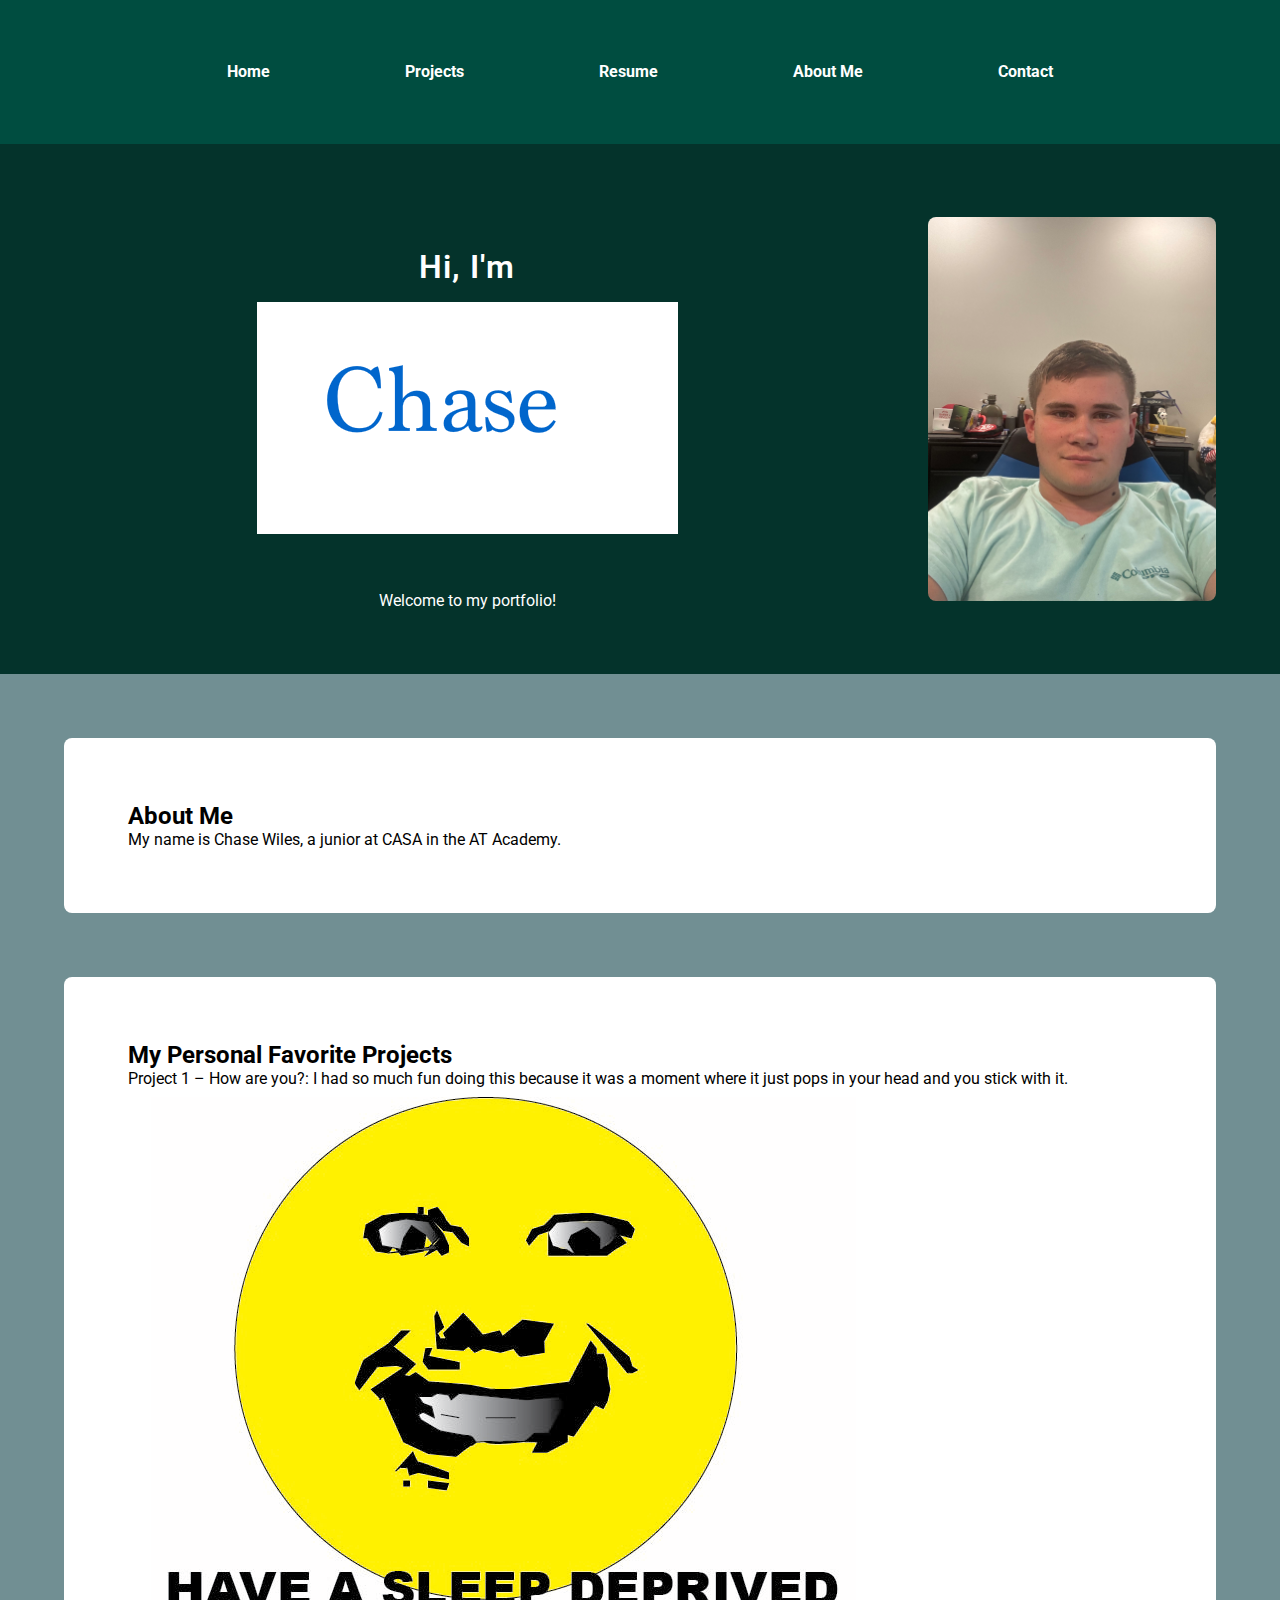
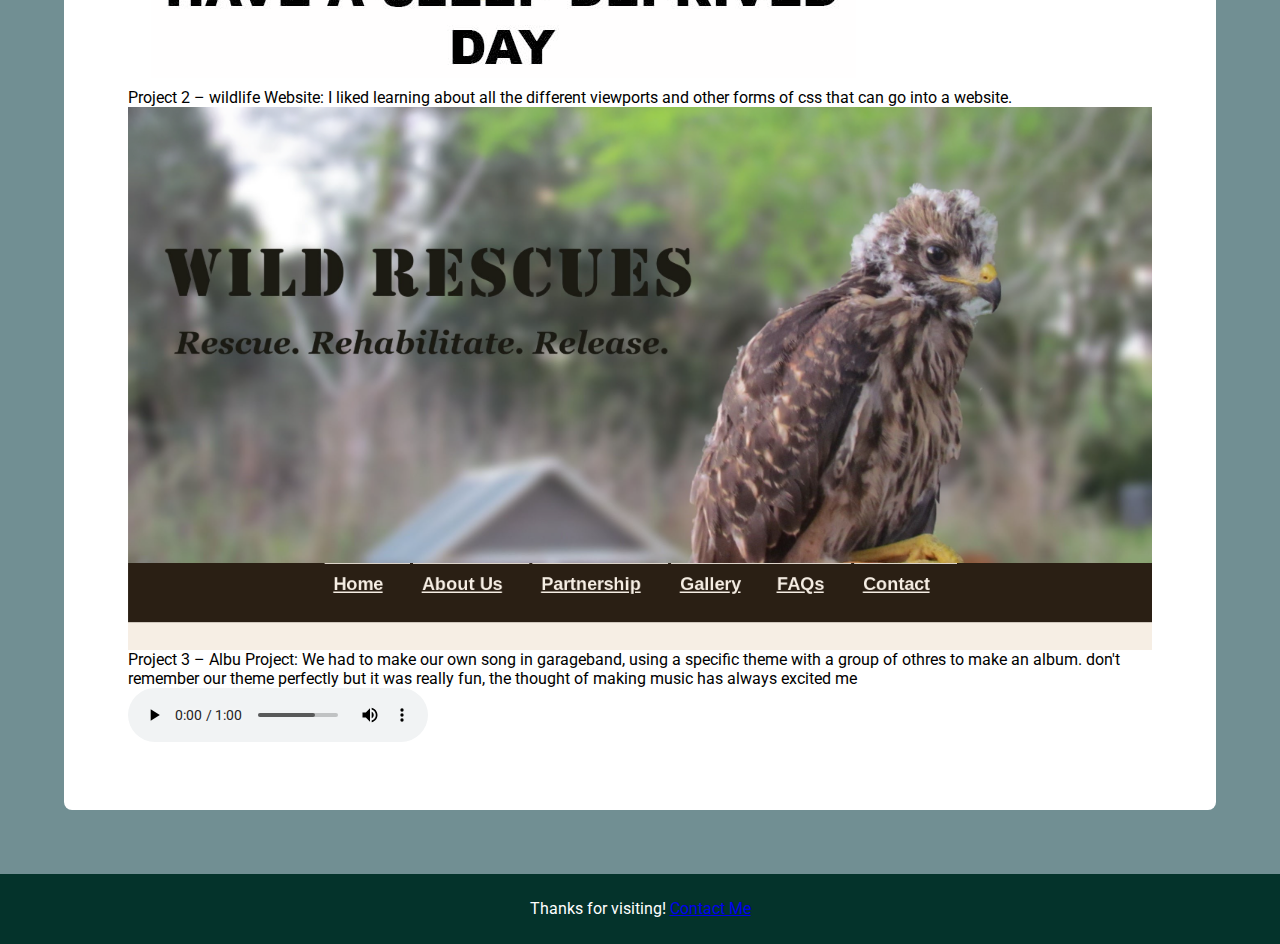
<file: index.html>
<!DOCTYPE html>
<html lang="en">
<head>
  <meta charset="UTF-8" />
  <meta name="viewport" content="width=device-width, initial-scale=1.0">
  <title>My Portfolio</title>
<link rel="stylesheet" href="css/portstyle.css">
<link href="https://fonts.googleapis.com/css2?family=Roboto&display=swap" rel="stylesheet">

</head>
<body>

<div class="navbar desktop">
        <a href="index.html">Home</a>
    <a href="projects.html">Projects</a>
    <a href="resume.html">Resume</a>
    <a href="about.html">About Me</a>
    <a href="contact.html">Contact</a>
  </div>

    <div class="navbar mobile">
    <a href="index.html">Home</a>
    <a href="projects.html">Projects</a>
    <a href="resume.html">Resume</a>
    <a href="about.html">About Me</a>
    <a href="contact.html">Contact</a>
  </div>

 <header>
    <div class="header-text">
      <h1 id="main-title">Hi, I'm 
        <div class="Nametext">
          <img src="RECOVER_WilesC_text.gif" alt="recovery text" />
        </div>
      </h1>
      <p>Welcome to my portfolio!</p>
    </div>
    <img src="chase.jpeg" alt="Chase Wiles" class="profile-img" />
  </header> 

  <section>
    <h2>About Me</h2>
    <p>My name is Chase Wiles, a junior at CASA in the AT Academy.</p>
  </section>

  <section>
    <h2>My Personal Favorite Projects</h2>
    <ul>
      <li>Project 1 – How are you?: I had so much fun doing this because it was a moment where it just pops in your head and you stick with it.<img src="nightmarefuel.png" alt="How are ypu feeling?" /></li>
      <li>Project 2 – wildlife Website: I liked learning about all the different viewports and other forms of css that can go into a website. <img src="Wildlifehome.png" alt="Homepage to the Wildlife website" </li>
      <li>Project 3 – Albu Project: We had to make our own song in garageband, using a specific theme with a group of othres to make an album.  don't remember our theme perfectly but it was really fun, the thought of making music has always excited me</li>
      <audio controls>
  <source src="WilesC_AlbumProject.mp3" type="audio/mpeg">
</audio>
    </ul>
  </section>

  <footer>
    <p>Thanks for visiting!
      <a href="contact.html">Contact Me</a>
    </p>
  </footer>

</body>
</html>
</file>
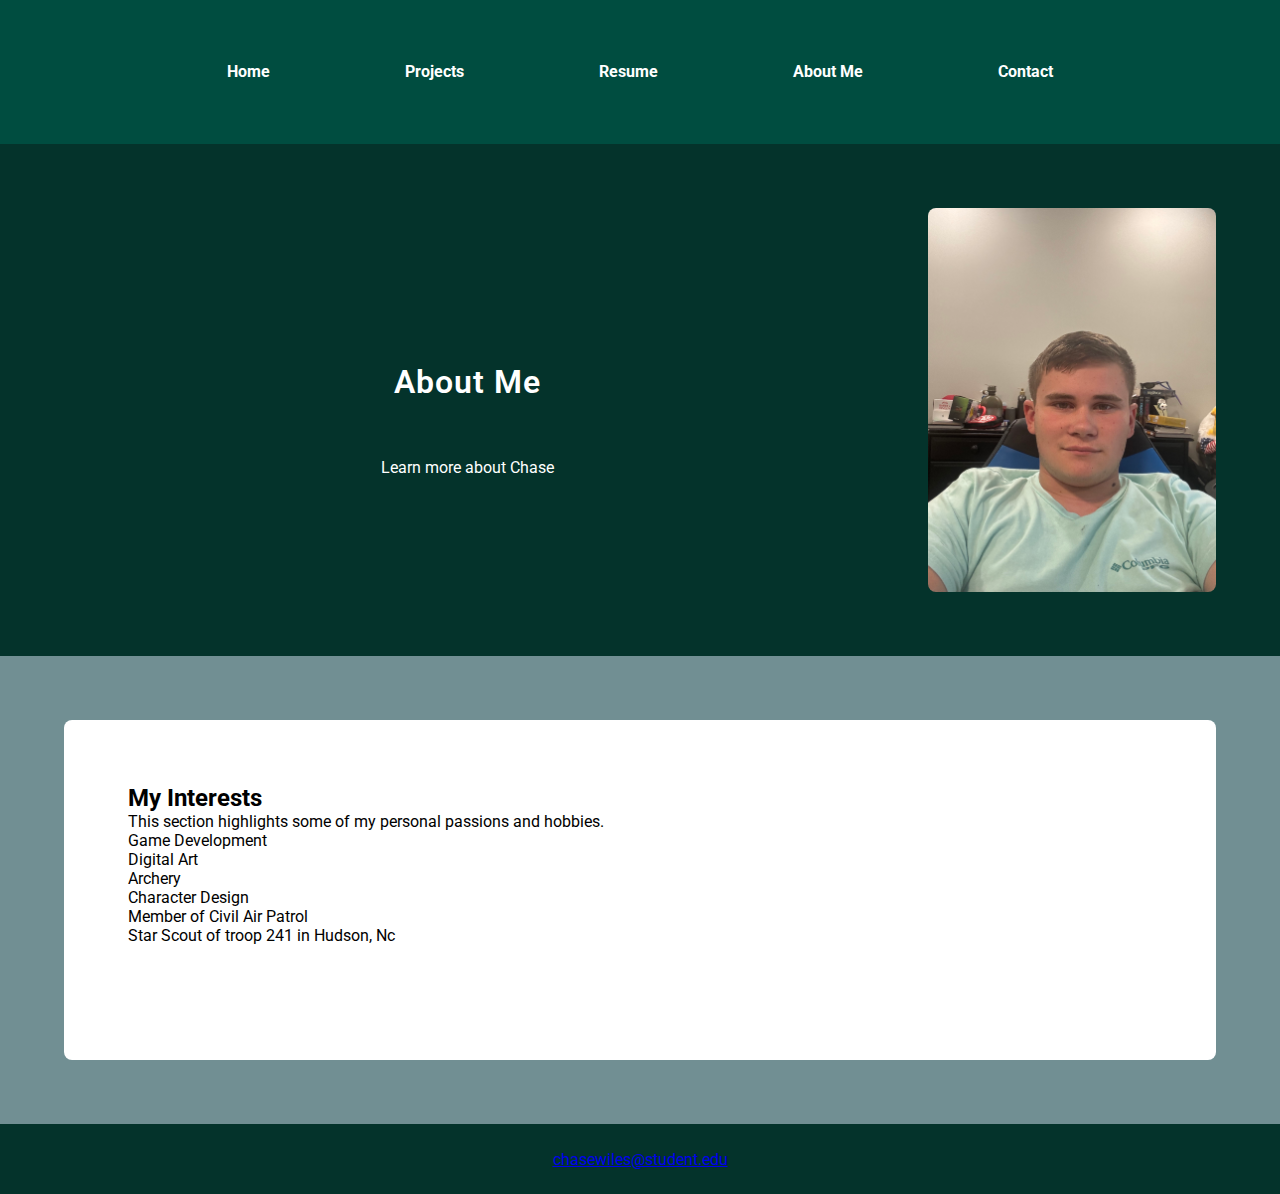
<file: about.html>
<!DOCTYPE html>
<html lang="en">
<head>
  <meta charset="UTF-8" />
  <meta name="viewport" content="width=device-width, initial-scale=1.0">
  <title>About Me</title>
<link rel="stylesheet" href="css/portstyle.css">
<link href="https://fonts.googleapis.com/css2?family=Roboto&display=swap" rel="stylesheet">

</head>
<body>

<div class="navbar desktop">
        <a href="index.html">Home</a>
    <a href="projects.html">Projects</a>
    <a href="Resume.html">Resume</a>
    <a href="about.html">About Me</a>
    <a href="contact.html">Contact</a>
  </div>

    <div class="navbar mobile">
    <a href="index.html">Home</a>
    <a href="projects.html">Projects</a>
    <a href="Resume.html">Resume</a>
    <a href="about.html">About Me</a>
    <a href="contact.html">Contact</a>
  </div>
  
  <header>
    <div class="header-text">
      <h1 id="main-title">About Me</h1>
      <p>Learn more about Chase</p>
    </div>
    <img src="chase.jpeg" alt="Chase Wiles" class="profile-img" />
  </header>

  <section>
    <div class="project">
      <h2>My Interests</h2>
      <p>This section highlights some of my personal passions and hobbies.</p>
      <ul>
        <li>Game Development</li>
        <li>Digital Art</li>
        <li>Archery</li>
        <li>Character Design</li>
        <li>Member of Civil Air Patrol</li>
        <li>Star Scout of troop 241 in Hudson, Nc</li>
      </ul>
    </div>
  </section>

  <footer>
    <p><a href="mailto:chasewiles@student.edu">chasewiles@student.edu</a></p>
  </footer>

</body>
</html>
</file>
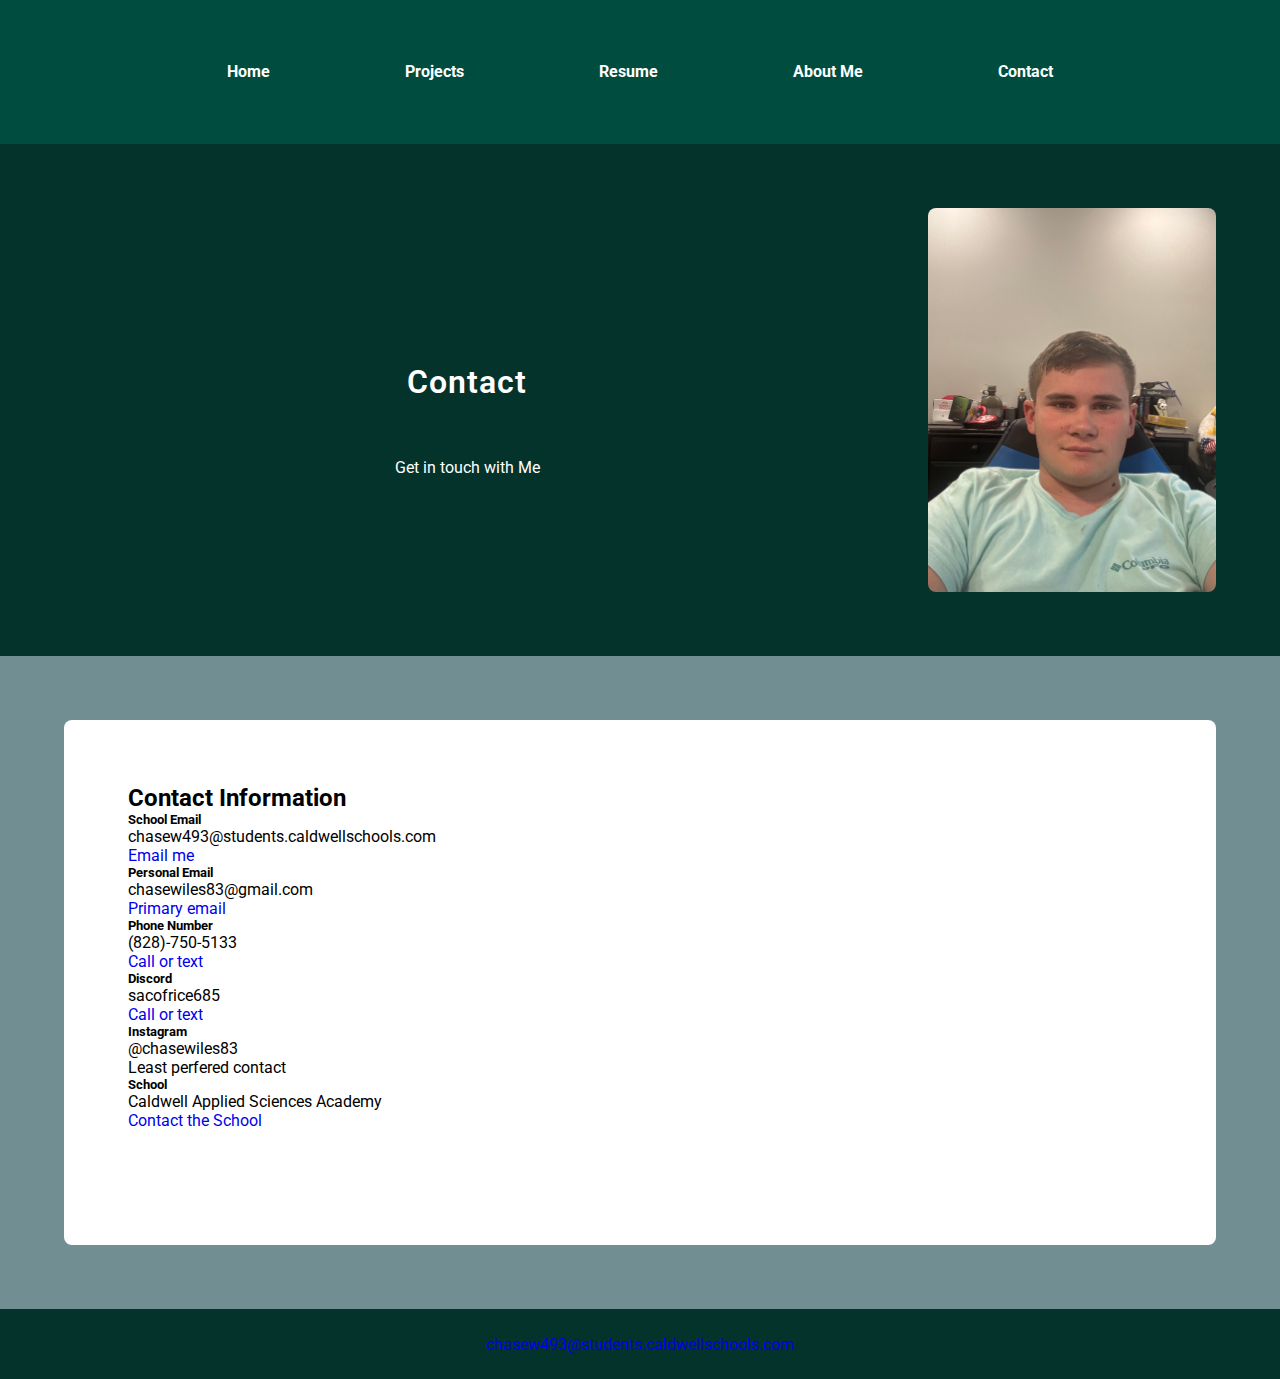
<file: contact.html>
<!DOCTYPE html>
<html lang="en">
<head>
  <meta charset="UTF-8" />
  <meta name="viewport" content="width=device-width, initial-scale=1.0">
  <link href="https://cdn.jsdelivr.net/npm/bootstrap@5.3.8/dist/css/bootstrap.min.css" rel="stylesheet" integrity="sha384-sRIl4kxILFvY47J16cr9ZwB07vP4J8+LH7qKQnuqkuIAvNWLzeN8tE5YBujZqJLB" crossorigin="anonymous">
  <title>Contact</title>
<link href="css/portstyle.css" rel="stylesheet" >
<link href="https://fonts.googleapis.com/css2?family=Roboto&display=swap" rel="stylesheet">

</head>
<body>

<div class="navbar desktop">
        <a href="index.html">Home</a>
    <a href="projects.html">Projects</a>
    <a href="Resume.html">Resume</a>
    <a href="about.html">About Me</a>
    <a href="contact.html">Contact</a>
  </div>

    <div class="navbar mobile">
    <a href="index.html">Home</a>
    <a href="projects.html">Projects</a>
    <a href="Resume.html">Resume</a>
    <a href="about.html">About Me</a>
    <a href="contact.html">Contact</a>
  </div>

  <header>
    <div class="header-text">
    <h1 id="main-title">Contact</h1>
      <p>Get in touch with Me</p>
    </div>
    <img src="chase.jpeg" alt="Chase Wiles" class="profile-img" />
  </header>

  <section>
    <div class="project">
      <h2>Contact Information</h2>
  

        <div class="card" style="width: 22rem;">
  <div class="card-body">
    <h5 class="card-title">School Email</h5>
    <p class="card-text">chasew493@students.caldwellschools.com</p>
    <a href="mailto:chasew493@students.caldwellschools.com" style="text-decoration: none;">Email me</a>
  </div>
</div>
       <div class="card" style="width: 22rem;">
  <div class="card-body">
    <h5 class="card-title">Personal Email</h5>
    <p class="card-text">chasewiles83@gmail.com</p>
    <a href="mailto:chasewiles83@gmail.com" style="text-decoration: none;">Primary email</a>
  </div>
</div>

 <div class="card" style="width: 22rem;">
  <div class="card-body">
    <h5 class="card-title">Phone Number</h5>
    <p class="card-text">(828)-750-5133</p>
    <a href="tel:828-750-5133" style="text-decoration: none;">Call or text</a>
  </div>
</div>
      
 <div class="card" style="width: 22rem;">
  <div class="card-body">
    <h5 class="card-title">Discord</h5>
    <p class="card-text">sacofrice685</p>
    <a href="https://discord.com/users/931359607199248384" style="text-decoration: none;">Call or text</a>
  </div>
</div>
        <div class="card" style="width: 22rem;">
  <div class="card-body">
    <h5 class="card-title">Instagram</h5>
    <p class="card-text">@chasewiles83</p>
   <p>Least perfered contact</p>
  </div>
</div>

 

<div class="card" style="width: 22rem;">
  <div class="card-body">
    <h5 class="card-title">School</h5>
    <p class="card-text">Caldwell Applied Sciences Academy</p>
    <a href="tel:828-759-4640" style="text-decoration: none;">Contact the School</a>
  </div>
</div>
 

    </div>
  </section>

  <footer>
    <p><a href="mailto:chasew493@students.caldwellschools.com" style="text-decoration: none;">chasew493@students.caldwellschools.com</a></p>
  </footer>

</body>
</html>
</file>
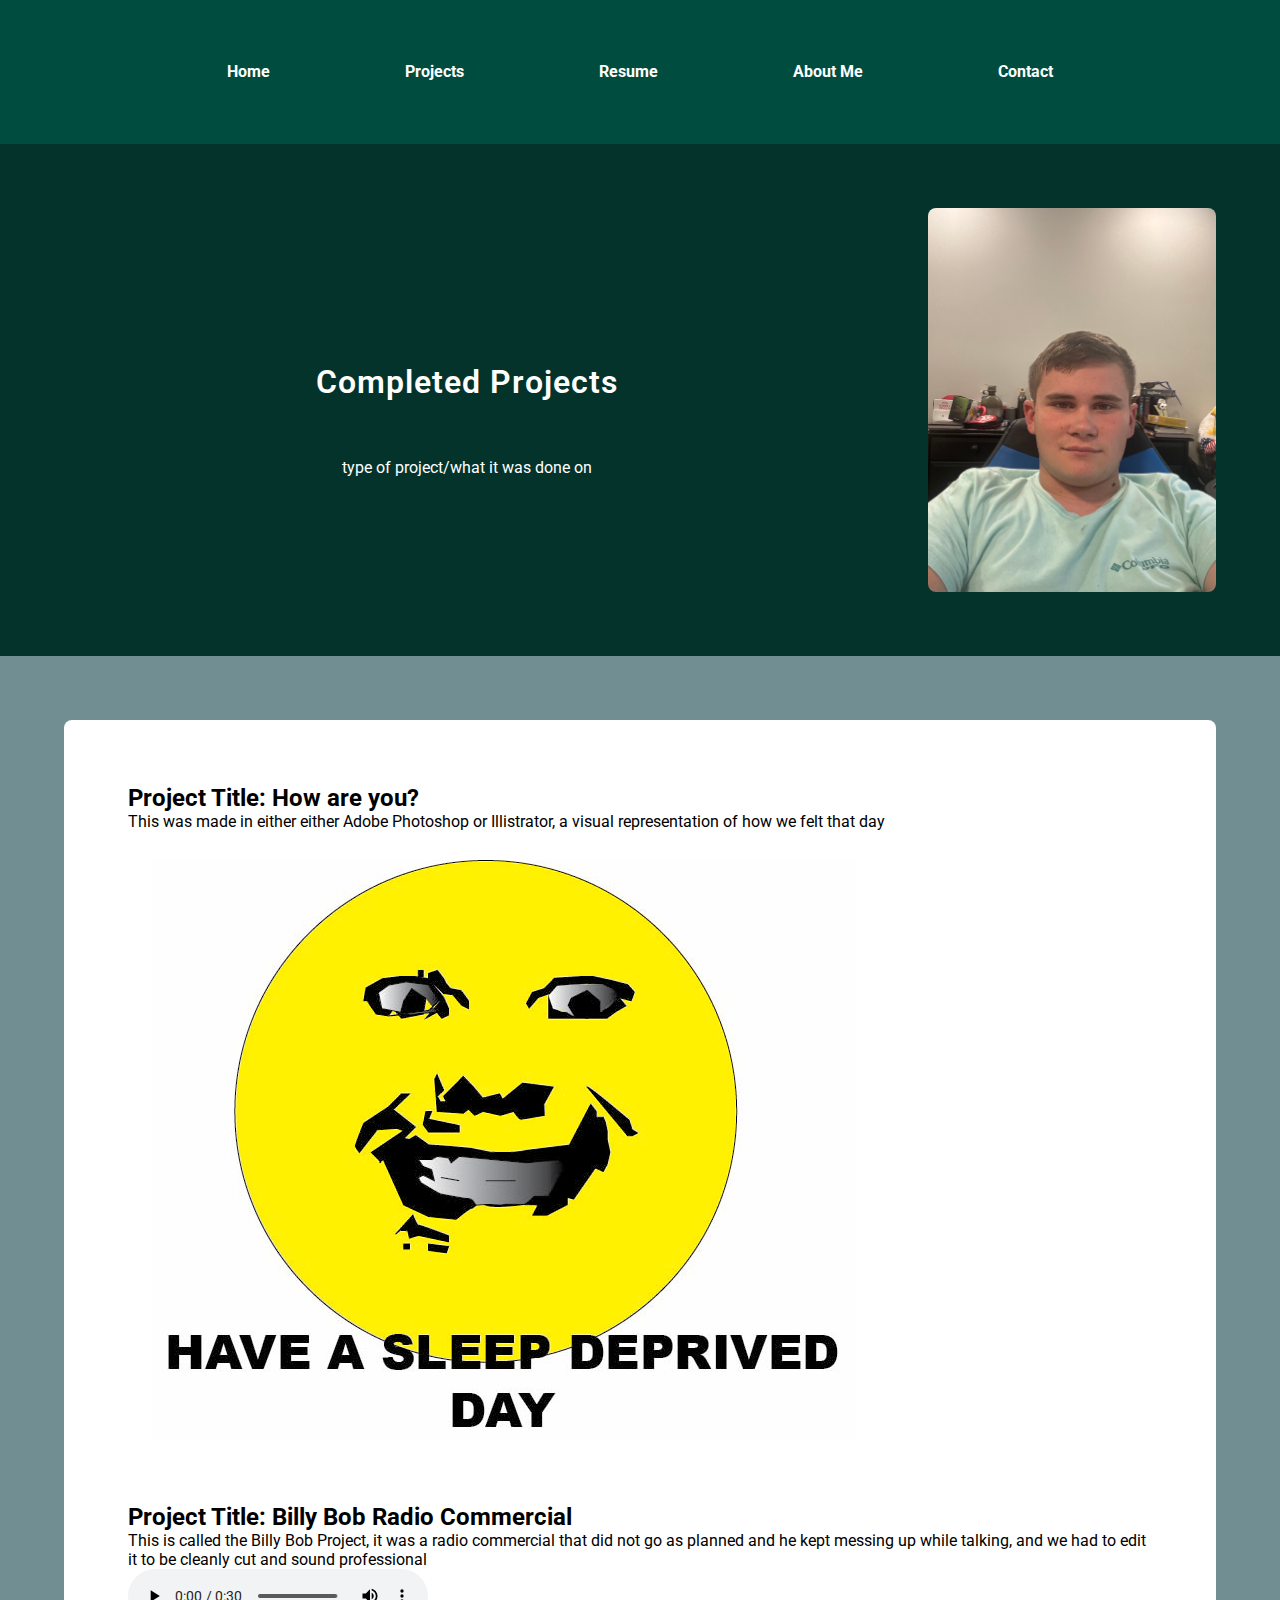
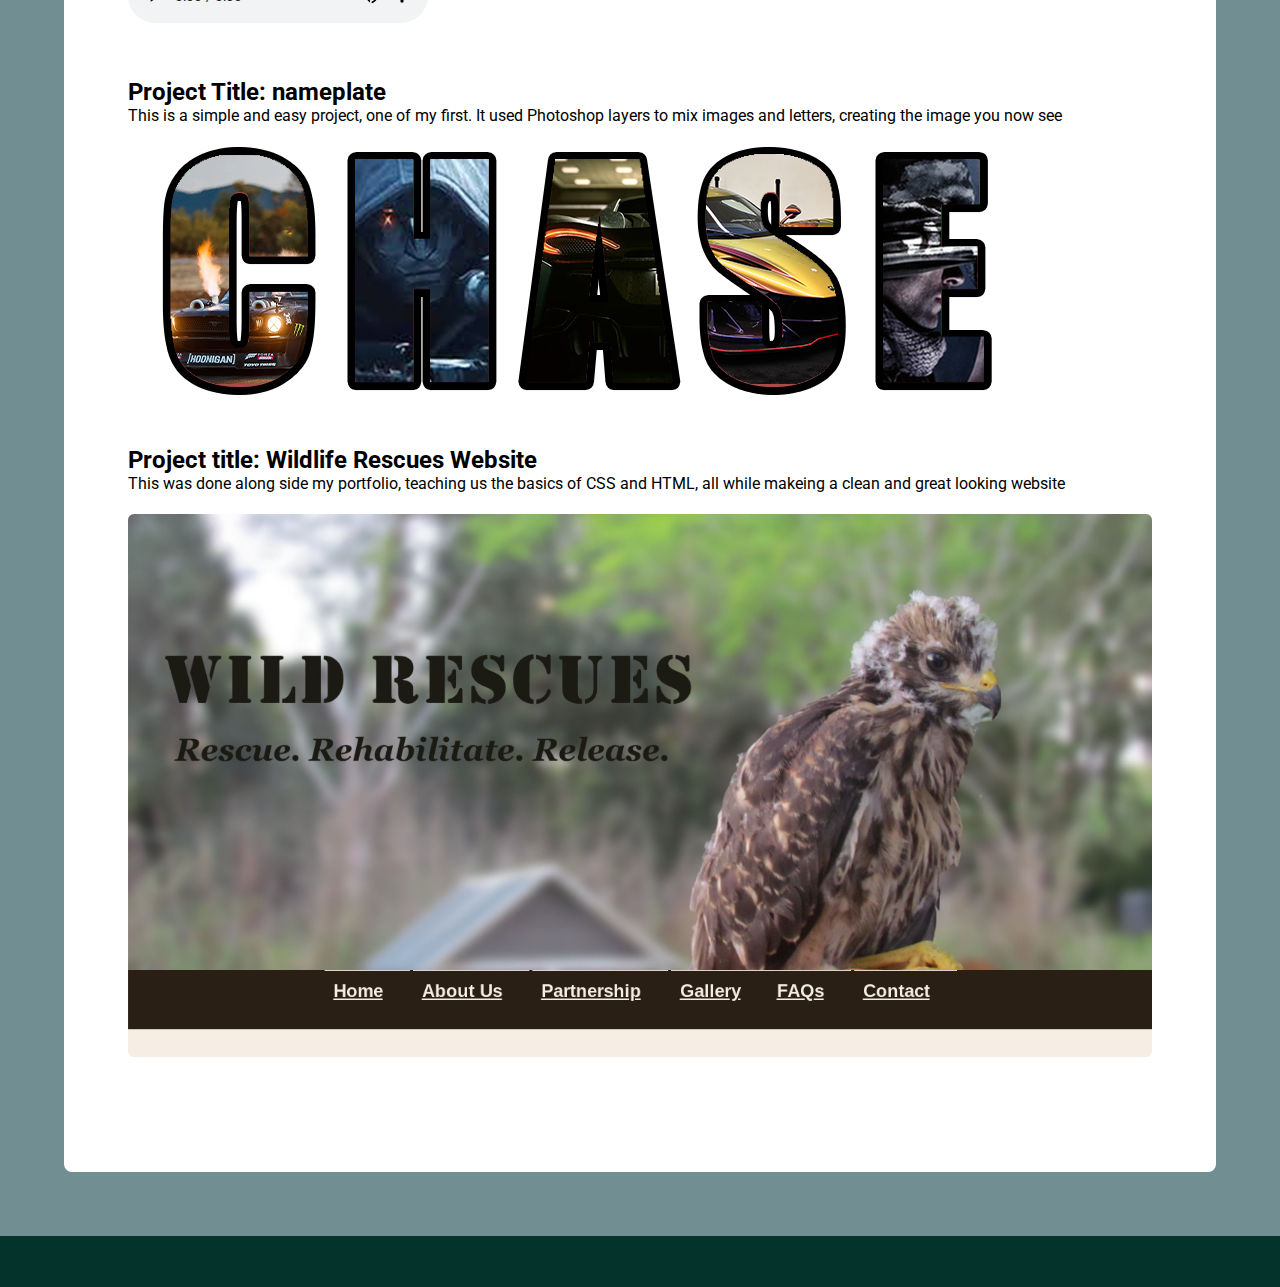
<file: projects.html>
<!DOCTYPE html>
<html lang="en">
<head>
  <meta charset="UTF-8" />
  <meta name="viewport" content="width=device-width, initial-scale=1.0">
 <title>Completed Projects</title>
<link rel="stylesheet" href="css/portstyle.css">
<link href="https://fonts.googleapis.com/css2?family=Roboto&display=swap" rel="stylesheet">

</head>
<body>

<div class="navbar desktop">
        <a href="index.html">Home</a>
    <a href="projects.html">Projects</a>
    <a href="Resume.html">Resume</a>
    <a href="about.html">About Me</a>
    <a href="contact.html">Contact</a>
  </div>

    <div class="navbar mobile">
    <a href="index.html">Home</a>
    <a href="projects.html">Projects</a>
    <a href="Resume.html">Resume</a>
    <a href="about.html">About Me</a>
    <a href="contact.html">Contact</a>
  </div>


  <header>
    <div class="header-text">
       <h1 id="main-title">Completed Projects</h1>
      <p>type of project/what it was done on</p>
    </div>
    <img src="chase.jpeg" alt="Chase Wiles" class="profile-img" />
  </header>

  <section>
    <div class="project">
      <h2>Project Title: How are you?</h2>
      <p>This was made in either either Adobe Photoshop or Illistrator, a visual representation of how we felt that day</p>
      <img src="nightmarefuel.png" alt="How are ypu feeling?" />
    </div>

    <div class="project">
      <h2>Project Title: Billy Bob Radio Commercial</h2>
      <p>This is called the Billy Bob Project, it was a radio commercial that did not go as planned and he kept messing up while talking, and we had to edit it to be cleanly cut and sound professional</p>
      <audio controls>
  <source src="WilesC_BillyBob.mp3" type="audio/mpeg">
</audio>
    </div>

    <div class="project">
      <h2>Project Title: nameplate</h2>
      <p>This is a simple and easy project, one of my first. It used Photoshop layers to mix images and letters, creating the image you now see</p>
      <img src="nameplate.png" alt="using layered pictures to create our name" />
    </div>

       <div class="project">
        <h2>Project title: Wildlife Rescues Website</h2>
        <p>This was done along side my portfolio, teaching us the basics of CSS and HTML, all while makeing a clean and great looking website</p>
       <img src="Wildlifehome.png" alt="Wildlife responsive website"/> 
      </div>
  </section>

  <footer>
    <p></p>
  </footer>

</body>
</html>
</file>
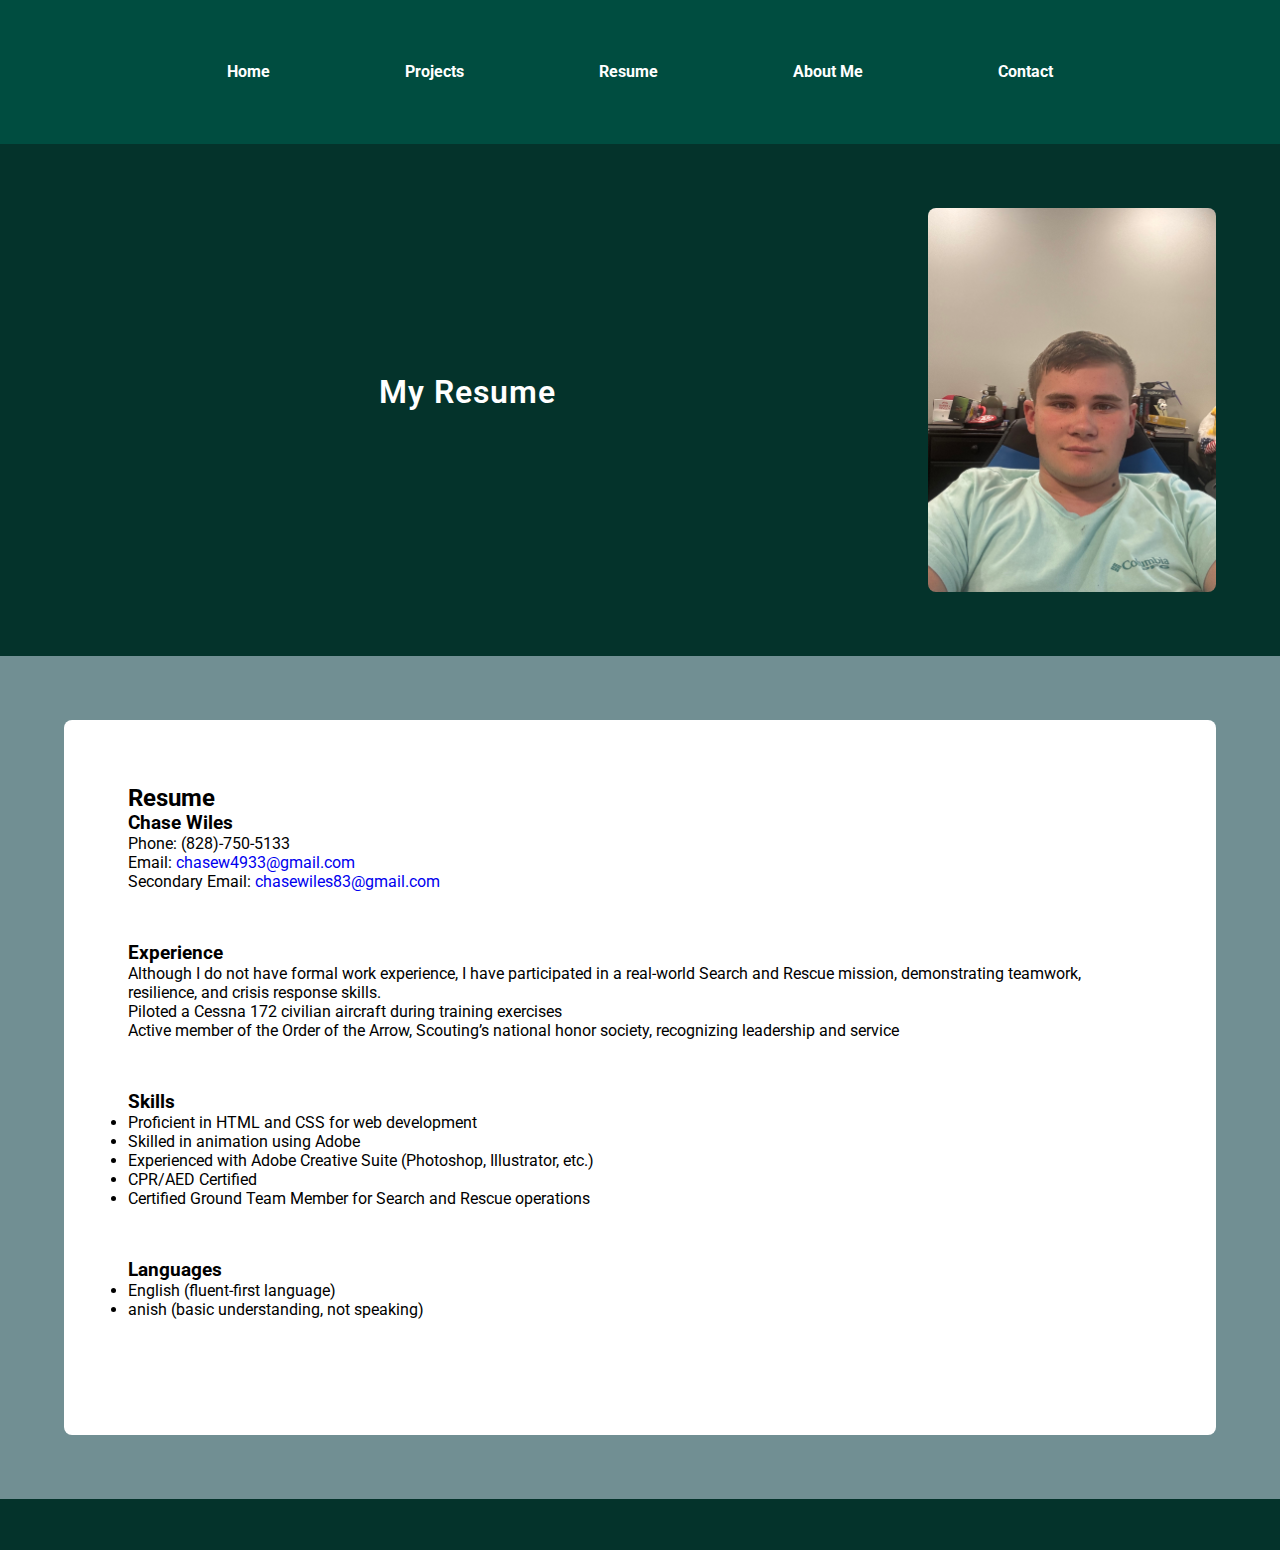
<file: Resume.html>
<!DOCTYPE html>
<html lang="en">
<head>
  <meta charset="UTF-8" />
  <meta name="viewport" content="width=device-width, initial-scale=1.0">
 <title>Project Page Title</title>
<link rel="stylesheet" href="css/portstyle.css">
<link href="https://fonts.googleapis.com/css2?family=Roboto&display=swap" rel="stylesheet">

</head>
<body>

<div class="navbar desktop">
        <a href="index.html">Home</a>
    <a href="projects.html">Projects</a>
    <a href="Resume.html">Resume</a>
    <a href="about.html">About Me</a>
    <a href="contact.html">Contact</a>
  </div>

    <div class="navbar mobile">
    <a href="index.html">Home</a>
    <a href="projects.html">Projects</a>
    <a href="Resume.html">Resume</a>
    <a href="about.html">About Me</a>
    <a href="contact.html">Contact</a>
  </div>


  <header>
    <div class="header-text">
       <h1 id="main-title">My Resume</h1>
    </div>
    <img src="chase.jpeg" alt="Chase Wiles" class="profile-img" />
  </header>

  <section>
    <div class="project">
      <h2>Resume</h2>
      <h3>Chase Wiles</h3>
      <ul>
        <li>Phone: (828)-750-5133</li>
        <li>Email: <a href="mailto:chasew4933@gmail.com" style="text-decoration: none;">chasew4933@gmail.com</a></li>
        <li>Secondary Email: <a href="mailto:chasewiles83@gmail.com" style="text-decoration: none;">chasewiles83@gmail.com</a></li>
      </ul>
      
    </div>

    <div class="project">
        <h3>Experience</h3>
        <p>Although I do not have formal work experience, I have participated in a real-world Search and Rescue mission, demonstrating teamwork, resilience, and crisis response skills.</p>
        <ul>
            <li>Piloted a Cessna 172 civilian aircraft during training exercises</li>
            <li>Active member of the Order of the Arrow, Scouting’s national honor society, recognizing leadership and service</li>
            </div>
          <div class="project">

            <h3>Skills</h3>

            <li>Proficient in HTML and CSS for web development</li>
            <li>Skilled in animation using Adobe</li>
            <li>Experienced with Adobe Creative Suite (Photoshop, Illustrator, etc.)</li>
            <li>CPR/AED Certified</li>
            <li>Certified Ground Team Member for Search and Rescue operations</li>
          </div>
            <div class="project">
              <h3>Languages</h3>
              <li>English (fluent-first language)</li>
              <li>anish (basic understanding, not speaking)</li>
       
            </div>
        </ul>
    
  </section>

  <footer>
    <p></p>
  </footer>

</body>
</html>
</file>
<file: css/portstyle.css>
/*Chase Wiles
9/11/2025
portstyle.css*/

/* Reset Styles */
* {
  margin: 0;
  padding: 0;
  box-sizing: border-box;
}

/* Base Styles */
body {
  font-family: 'Roboto', 'Segoe UI', Arial, sans-serif;
  background-color: #718f93;
  margin: 0;
  padding: 0;
  overflow-x: hidden;
}

img {
  max-width: 100%;
  display: block;
  height: auto;
}

ul {
  list-style: none;
  padding-left: 0;
}

/* Navigation */
.navbar {
  background-color: #004d40;
  padding: 2%;
  display: flex;
  justify-content: center;
  gap: 5%;
}

.navbar a {
  color: white;
  text-decoration: none;
  font-weight: bold;
  padding: 3%;
}

.navbar a:hover {
  text-decoration: underline;
}

/* Header */
header {
  display: flex;
  align-items: center;
  justify-content: space-between;
  padding: 5%;
  background-color: #04332b;
  color: white;
  flex-wrap: wrap;
}

.header-text {
  flex: 1;
  text-align: center;
  margin: 0 auto;
}

#main-title {
  font-size: 2rem;
  font-weight: 600;
  color: #ffffff;
  margin-bottom: 2%;
  letter-spacing: 1px;
  padding: 5%;
}

.profile-img {
  width: 25%;
  height: auto;
  border-radius: 8px;
  margin-left: 5%;
}

/* Main Content */
section {
  padding: 5%;
  margin: 5%;
  background-color: white;
  border-radius: 8px;
}

.project {
  margin-bottom: 5%;
}

.project img {
  max-width: 100%;
  height: auto;
  border-radius: 6px;
  margin-top: 2%;
}

/* Footer */
footer {
  text-align: center;
  padding: 2%;
  background-color: #04332b;
  color: white;
}

/* Mobile Adjustments */
@media (max-width: 600px) {
  .navbar {
    flex-direction: column;
    align-items: center;
  }

  .navbar a {
    width: 100%;
    text-align: center;
  }

  section {
    margin: 3%;
    padding: 4%;
  }

  .profile-img {
    width: 50%;
    margin-left: 0;
  }
}

body {
  font-family: 'Roboto', 'Segoe UI', Arial, sans-serif;
}

 .mobile {
        display: none;
    }

    .Nametext {
  display: flex;
  justify-content: center;
  align-items: center;
  margin-top: 1rem;
}
</file>
